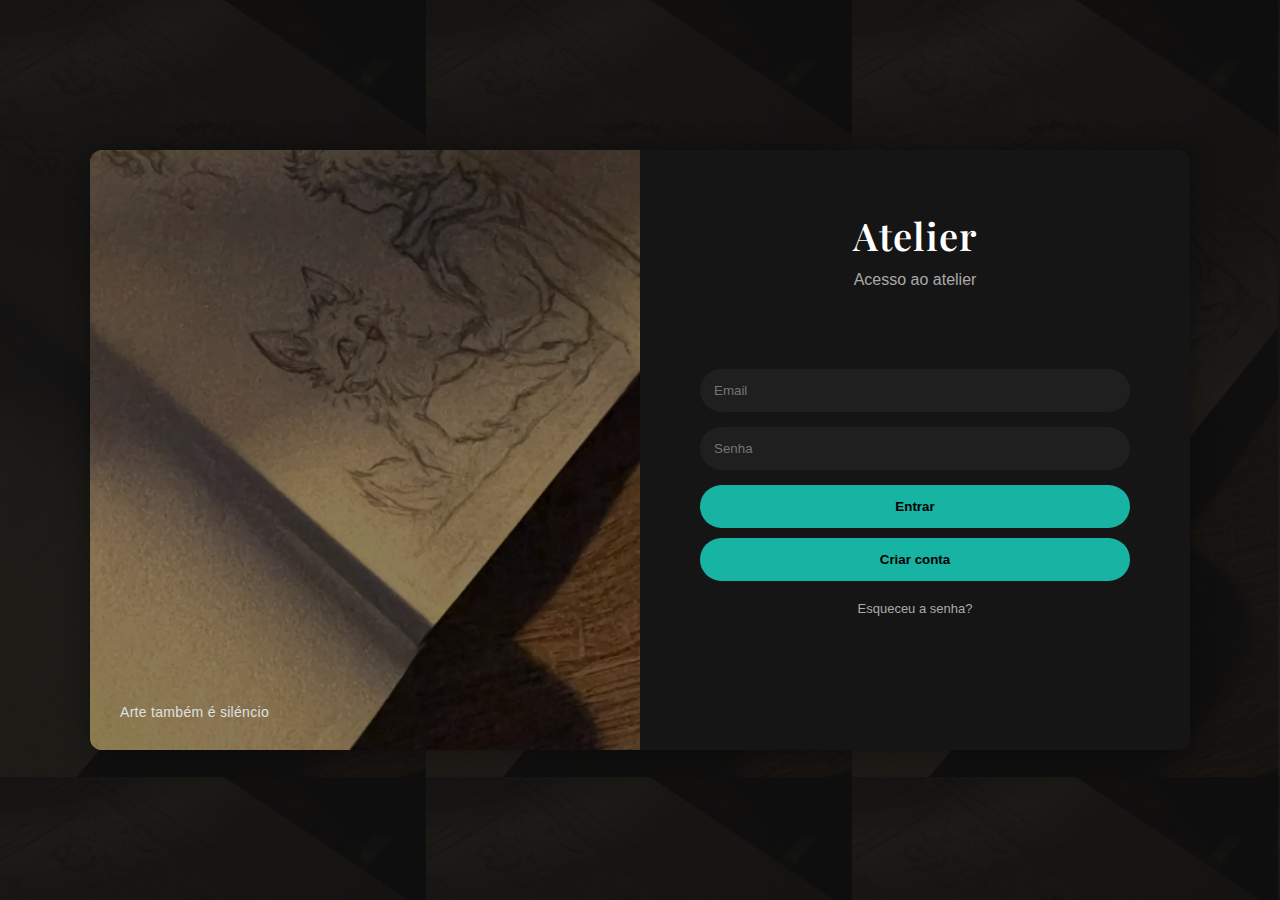
<file: index.html>
<!DOCTYPE html>
<html lang="pt-BR">
<head>
  <meta charset="UTF-8">
  <meta name="viewport" content="width=device-width, initial-scale=1.0">
  <title>Atelier / Acesso</title>
  <link href="https://fonts.googleapis.com/css2?family=Playfair+Display:wght@400;600;700&display=swap" rel="stylesheet">

  <style>

    * {
      margin: 0;
      padding: 0;
      box-sizing: border-box;
      font-family: Arial, Helvetica, sans-serif;

    }

    body {
      background-image: url("pequeno-principe-arte.png");
      min-height: 100vh;
      display: flex;
      align-items: center;
      justify-content: center;
      position: relative;
      text-align: center;
    }

    body::before {
      
      content: "";
      position: absolute;
      inset: 0;
      background: rgba(15, 15, 15, 0.94);
      z-index: 0;
    }

    .formulario h1 {
      font-family: 'Playfair Display', serif;
      font-size: 38px;
      font-weight: 600;
      letter-spacing: 1px;
      margin-bottom: 10px;
    }
    
    .container {
      width: 90%;
      max-width: 1100px;
      height: 600px;
      display: flex;
      background-color: #151515;
      border-radius: 12px;
      overflow: hidden;
      box-shadow: 0 0 25px rgba(0,0,0,0.35);
      position: relative;
      z-index: 1;
    }

    .arte {
      width: 50%;
      background-image: url("pequeno-principe-arte.png");
      background-size: cover;
      background-position: center;
      position: relative;
      display: flex;
      align-items: flex-end;
      padding: 30px;
    }

    .overlay {
      position: absolute;
      inset: 0;
      background: rgba(0, 0, 0, 0.45);
    }

    .Frase {
      position: relative;
      color: #e0e0e0;
      font-size: 14px;
      letter-spacing: 0.3px;
    }
    
    .formulario {
      width: 50%;
      padding: 60px;
      color: #fff;
    }


    .subtítulo {
      color: #aaa;
      margin-bottom: 40px;
    }

    form {
      display: flex;
      flex-direction: column;
      margin-top: 80px;
    }


    input {
      background-color: #1f1f1f;
      border: none;
      padding: 14px;
      margin-bottom: 15px;
      border-radius: 50px;
      color: #fff;
      outline: none;
    }

    input:focus {
      border-color: #17b3a3;
    }
    
    button {
      padding: 14px;
      background-color: #17b3a3;
      border: none;
      border-radius: 50px;
      color: #000;
      font-weight: bold;
      cursor: pointer;
    }

    button:hover {
      filter: brightness(1.05);
    }

    #btn-cadastro {
      margin-top: 10px;
    }

    #esqueceu-senha {
      display: block;
      margin-top: 20px;
      text-align: center;
      font-size: 13px;
      color: #aaa;
      text-decoration: none;
    }

    #esqueceu-senha:hover {
      color: #17b3a3;
    }

    @keyframes subirSuave {
      from {
        opacity: 0;
        transform: translateY(20px);
      }
      to {
        opacity: 1;
        transform: translateY(0);
      }
    }

    @media (max-width: 768px) {
      .container{
        flex-direction: column;
        height: auto;
      }

      .arte {
        width: 100%;
        height: 220px;
      }

      .formulario {
        display: flex;
        flex-direction: column;
        align-items: center;
        width: 100%;
        padding: 40px 30px;
        animation: subirSuave 0.5s ease forwards;
      }

      form {
        width: 100%;
        max-width: 360px;
        margin-top: 40px;
      }

      input {
        padding: 16px;
        font-size: 16px;
      }
    }  

    @media (prefers-reduced-motion: reduce) {
      .formulario {
        animation: none;
      }
    }

  </style>

</head>
<body>

  <main class="container">

    <section class="arte">
      <div class="overlay"></div>
      <p class="Frase">Arte também é siléncio</p>
    </section>

    <section class="formulario">
      <h1>Atelier</h1>
      <p class="subtítulo">Acesso ao atelier</p>

    <form id="form-login">
      <input id="email" type="email" placeholder="Email">
      <input id="senha" type="password" placeholder="Senha">
      <p id="mensagem"></p>
      <button type="submit">Entrar</button>
      <button id="btn-cadastro" type="button">Criar conta</button>
      <a href="#" id="esqueceu-senha">Esqueceu a senha?</a>
    </form>
  </section>

  </main>
  <script>
    "use strict";

    // Seletores
    const form = document.querySelector("#form-login");
    const inputEmail = document.querySelector("#email");
    const inputSenha = document.querySelector("#senha");
    const mensagem = document.querySelector("#mensagem");
    const btnCadastro = document.querySelector("#btn-cadastro");

    // Mostra mensagem de erro/sucesso na tela
    function mostrarMensagem(texto, tipo) {
      mensagem.textContent = texto;

      if ( tipo === "erro") {
        mensagem.style.color = "#ff6b6b";
        return;
      }

      if (tipo === "sucesso") {
        mensagem.style.color = "#17b3a3";
        return;

      }

      mensagem.style.color = "#a9a9a9";
    }

    // Validação simples
    function validar(email, senha) {
      if (email === "" || senha === "") {
        mostrarMensagem("Preencha todos os campos.", "erro");
        return false;
      }

      if(!email.includes("@")) {
        mostrarMensagem("Digite um email válido.", "erro");
        return false;
      }

      if (senha.length < 6) {
        mostrarMensagem("A senha precisa ter no mínimo 6 caracteres.", "erro");
        return false;
      }

      return true;
    }

    // Evento de submit
    form.addEventListener("submit", function (event) {
      event.preventDefault();

      const emailDigitado = inputEmail.value.trim();
      const senhaDigitada = inputSenha.value.trim();

      const ok = validar(emailDigitado, senhaDigitada);

      if (!ok) {
        return;
      }

      const usuarioSalvo = JSON.parse(
        localStorage.getItem("atelier_usuario")
      );

      if (!usuarioSalvo) {
        mostrarMensagem("Nenhum usuário cadastrado", "erro");
        return;
      }

      if (
        usuarioSalvo.email !== emailDigitado ||
        usuarioSalvo.senha !== senhaDigitada
      ) {
        mostrarMensagem("Email ou senha incorretos.", "erro");
        return;
      }

      mostrarMensagem("Login realizado. Bem-vinda ao Atelier.", "sucesso");

      // MARCA USUÁRIO COMO LOGADO
      localStorage.setItem("atelier_logado", "true");

      // REDIRECIONA PARA A HOME
      setTimeout(() => {
        window.location.href = "home.html";
      }, 800);

    
    // Limpa campos
    inputEmail.value="";
    inputSenha.value="";
    });

    // Evento de click (CADASTRO)
    btnCadastro.addEventListener("click", function () {

      const emailDigitado = inputEmail.value.trim();
      const senhaDigitada = inputSenha.value.trim();

      const ok = validar(emailDigitado, senhaDigitada);
      if (!ok) {
        return;
      }

      const usuario = {
        email: emailDigitado,
        senha: senhaDigitada
      };

      localStorage.setItem("atelier_usuario", JSON.stringify(usuario));

      mostrarMensagem("cadastro realizado com sucesso.", "sucesso");

      inputEmail.value="";
      inputSenha.value="";
    });
  // Evento de click (ESQUECEU SENHA)
  const esqueceuSenha = document.querySelector("#esqueceu-senha");

  esqueceuSenha.addEventListener("click", function (event) {
    event.preventDefault();

    const emailDigitado = inputEmail.value.trim();

    if (emailDigitado === "") {
      mostrarMensagem("Digite seu email para recuperar a senha", "erro");
      return;
    }

    const usuarioSalvo = JSON.parse(
      localStorage.getItem("atelier_usuario")
    );

    if (!usuarioSalvo) {
      mostrarMensagem("Nenhum usuário cadastrado", "erro");
      return;
    }

    if (usuarioSalvo.email !== emailDigitado) {
      mostrarMensagem("Email não encontrado.", "erro");
      return;
    }

    const novaSenha = prompt("Digite sua nova senha (minimo 6 caracteres):");

    if (!novaSenha || novaSenha.length < 6) {
      mostrarMensagem("Senha inválida", "erro");
      return;
    }

    usuarioSalvo.senha = novaSenha;
    localStorage.setItem("atelier_usuario", JSON.stringify(usuarioSalvo));

  mostrarMensagem("Senha redefinida com sucesso.", "sucesso");
  });


  </script>
</body>
</html>
</file>
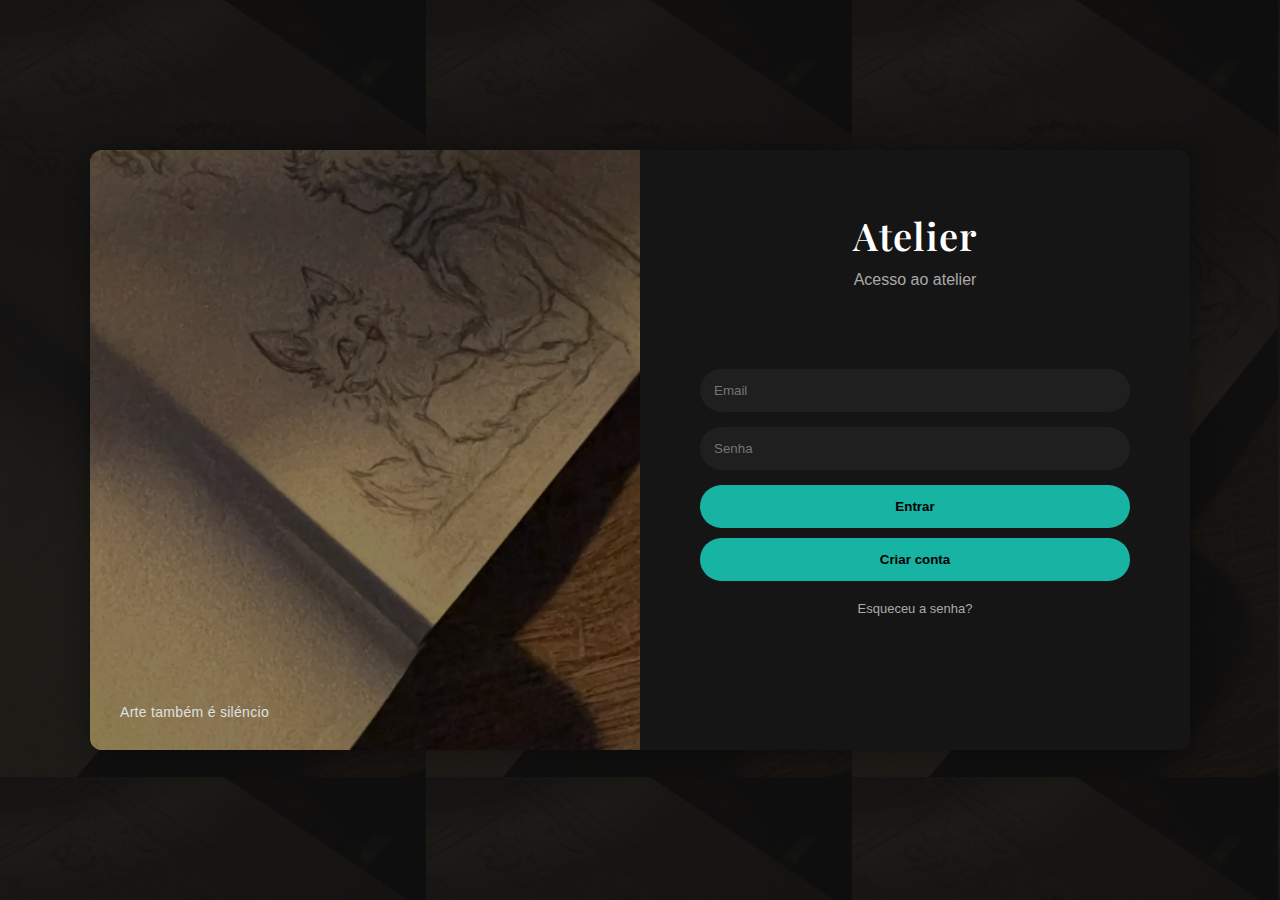
<file: arte.html>
<!DOCTYPE html>
<html lang="pt-BR">
<head>
    <meta charset="UTF-8">
    <meta name="viewport" content="width=device-width, initial-scale=1.0">
    <title>Atelier | Minha Arte</title>
    <link href="https://fonts.googleapis.com/css2?family=Cormorant+Garamond:wght@400;500;600&display=swap" rel="stylesheet">
    <style>
        /* Reset básico */
        *{
            margin: 0;
            padding: 0;
            box-sizing: border-box;
        }

        /* Corpo da página */
        body {
            min-height: 100vh;
            font-family: Arial, Helvetica, sans-serif;
            color: #f2f2f2;

            /* Fundo artístico */
            background-image: url("fundo.png");
            background-size: center;
            background-position: center;
            background-attachment: fixed;
        }

        /* Camada escura */
        body::before {
            content: "";
            position: fixed;
            inset: 0;
            background: rgba(20, 15, 10, 0.75);
            z-index: -1;
        }

        .topo {
            display: flex;
            align-items: center;
            justify-content: space-between;
            padding: 30px 40px;
        }

        .topo h1 {
            font-family: 'Cormorant Garamond', serif;
            font-size: 36px;
            letter-spacing: 1px;
        }

        #btn-voltar {
            background: none;
            border: 1px solid #c7bfa8;
            color: #c7bfa8;
            cursor: pointer;
        }

        .galeria {
           display: grid;
           grid-template-columns: repeat(auto-fill, minmax(220px, 1fr));
           gap: 30px;
           padding: 40px;
        }

        .arte {
            position: relative;
            background: rgba(255, 255, 255, 0.05);
            padding: 12px;
            border-radius: 8px;
        }

        .imagem {
            height: 160px;
            background: rgba(255, 255, 255, 0.15);
            border-radius: 4px;
        }

        .estrela {
            position: absolute;
            top: 8px;
            right: 10px;
            cursor: pointer;
            font-size: 18px;
            color: #d8c27a;

        }

        .favorito .estrela {
            content: "★";
        }
        

    
    </style>
</head>
<body>
    <!-- Cabeçalho -->
    <header class="topo">
        <button id="btn-voltar">Voltar</button>
        <h1>Minha Arte</h1>
        <label class="favoritos-toggle">
            <input type="checkbox" id="filtro-favoritos">
            Mostrar só favoritos
        </label>
    </header>

    <!-- Galeria -->
     <main class="galeria">

        <!-- card de arte -->
         <div class="arte" data-id="1">
            <span class="estrela">☆</span>
            <div class="imagem"></div>
         </div>

         <div class="arte" data-id="2">
            <span class="estrela">☆</span>
            <div class="imagem"></div>
         </div>

         <div class="arte" data-id="3">
            <span class="estrela">☆</span>
            <div class="imagem"></div>
         </div>
     </main>
     <script>
        "use strict";

        // Protege a página
        if(localStorage.getItem("atelier_logado") !== "true") {
            window.location.href = "index.html";
        }

        // Botão voltar
        document.querySelector("#btn-voltar").addEventListener("click", function () {
            window.location.href = "home.html";
        });

        // Seleciona todas as artes
        const artes = document.querySelectorAll(".arte");

        // Carrega favoritas salvos
        let favoritos = JSON.parse(localStorage.getItem("atelier_favoritos")) || [];

        // Marca favoritos ao carregar 
        artes.forEach(arte => {
            const id = arte.dataset.id;

            if (favoritos.includes(id)) {
                arte.classList.add("favorito");
                arte.querySelector(".estrela").textContent = "★";
            }

            // Clique na estrela 
            arte.querySelector(".estrela").addEventListener("click", function () {
                if (favoritos.includes(id)) {
                    favoritos = favoritos.filter(item => item !== id);
                    arte.classList.remove("favorito");
                    this.textContent = "☆";
                } else {
                    favoritos.push(id);
                    arte.classList.add("favorito");
                    this.textContent = "★";
                }

                localStorage.setItem("atelier_favoritos", JSON.stringify(favoritos));
            });
        });

        // Filtro de favoritos
        document.querySelector("#filtro-favoritos").addEventListener("change", function () {
            artes.forEach(arte => {
                if (this.checked && !arte.classList.contains("favorito")) {
                    arte.style.display = "none";
                } else {
                    arte.style.display = "block";
                }
            });
        });
     </script>
</body>


</html>
</file>
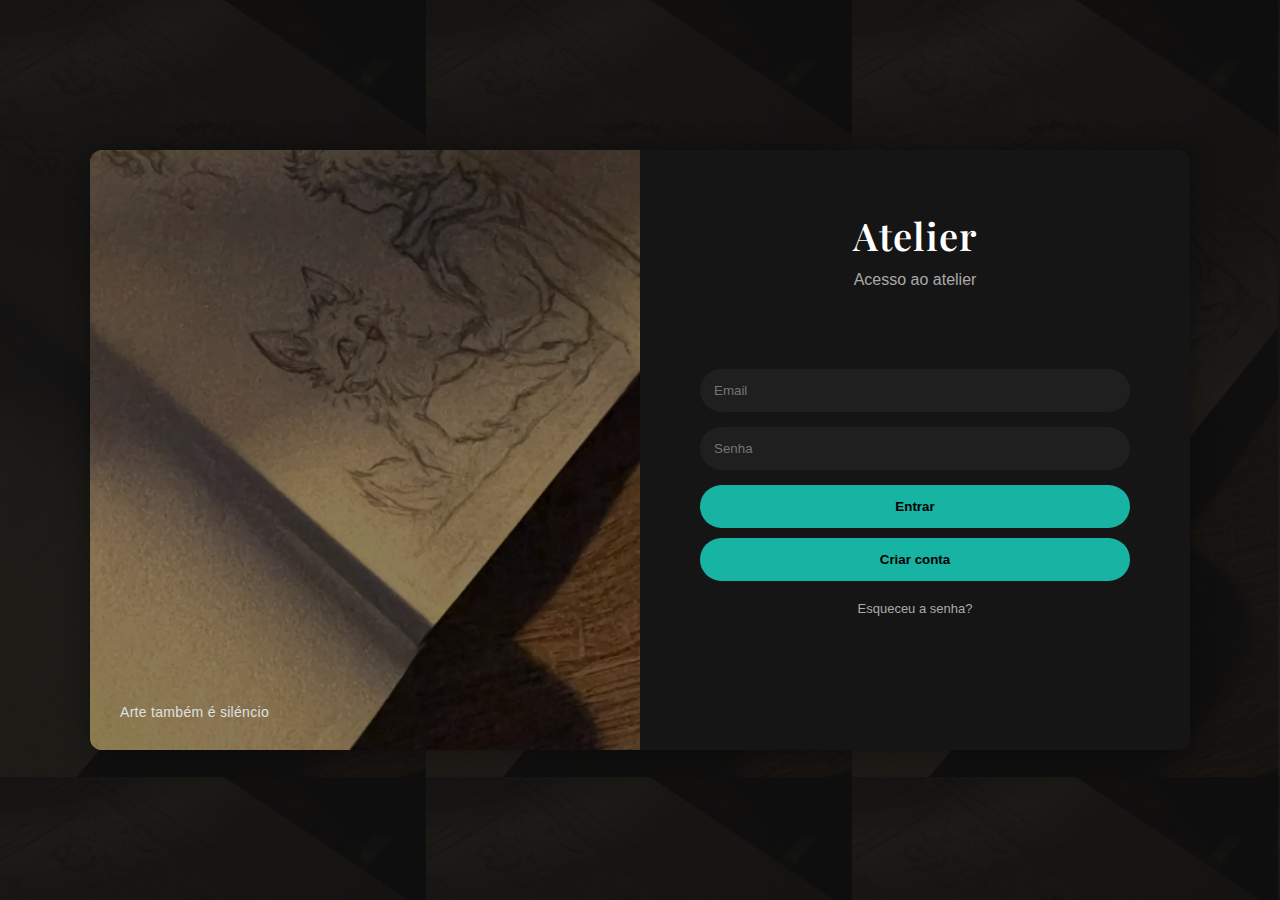
<file: home.html>
<!DOCTYPE html>
<html lang="pt-BR">
<head>
    <meta charset="UTF-8">
    <meta name="viewport" content="width=device-width, initial-scale=1.0">
    <title>Atelier | Home</title>
    <link href="https://fonts.googleapis.com/css2?family=Cormorant+Garamond:wght@400;500;600&display=swap" rel="stylesheet">
    <style>
        * {
            margin: 0;
            padding: 0;
            box-sizing: border-box;
            font-family: Arial, Helvetica, sans-serif;
        }

        body {
            min-height: 100vh;
            background-image: url("arte-atelier.png");
            background-size: cover;
            background-position: center;

            display: flex;
            align-items: center;
            justify-content: center;

            position: relative;
            color: #fff;
        }

        body::before {
            content: "";
            position: absolute;
            inset: 0;

            background: rgba(15, 15, 15, 0.65);
            z-index: 0;
        }

        main {
            position: relative;
            z-index: 1;

            text-align: center;
            padding: 40px;
            width: 100%;
            max-width: 500px;

            min-height: 60vh;
            display: flex;
            flex-direction: column;
            justify-content: space-between;
        }

        .topo {
            margin-top: -80px; /* Sobe o blobo inteiro */
            margin-bottom: 140px; /* empurra os botões para baixo */
        }

        .linha {
            width: 200px;
            height: 1px;
            background: rgba(255, 255, 255, 0.45);
            margin: 12px auto 5px; /** espaço acima e abaixo da linha */
        }

        h1 {
            font-family: 'Cormorant Garamond', serif;
            font-size: 46px;
            font-weight: 500;
            letter-spacing: 1.5px;
            margin-bottom: 8px;
        }


        .frase {
            font-family: 'Cormorant Garamond', serif;
            font-size: 17px;
            font-weight: 400;
            color: rgba(255, 255, 255, 0.85);
            letter-spacing: 0.4px;
        }

        .botoes {
            display: flex;
            gap: 15px;
            justify-content: center;
            flex-wrap: wrap;
            margin-bottom: 40px;
        }

        .botoes button {
            background-color: rgba(255, 255, 255, 0.08);

            border: 1px solid rgba(255, 255, 255, 0.2);
            color: #fff;
            
            padding: 12px 20px;
            border-radius: 8px;

            cursor: pointer;
            font-size: 14px;

            /* Suaviza hover */
            transition: background 0.3s, transform 0.2s;

        }

        /* Botão SAIR */
        .sair {
            background: none;
            border: none;
            color: #aaa;
            font-size: 13px;
            cursor: pointer;
            text-decoration: underline;
        }

        .sair:hover {
            color: #fff;
        }

        @media(max-width: 600px) {
            h1 {
                font-size: 34px;
            }

            .frase {
                font-size: 15px;
            }
        }

        .rodape {
            margin-bottom: -100px;
        }
    </style>
</head>
<body>
    <main>

        <div class="topo">
            <h1>Atelier</h1>

            <!-- Linha divisória -->
            <div class="linha"></div>
             
            <p class="frase">O seu refúgio criativo</p>
        </div>

        <!-- Botões principais -->
        <div class="rodape">
            <div class="botoes">
                <button id="btn-arte">Minha Arte</button>
                <button id="btn-palavras">Exposed</button>
                <button id="btn-inspiracao">Inspiração</button>
                <button id="btn-sair">Sair</button>
            </div>

        </div>
    </main>

    <script>
        "use strict";

        // Se o usuário NÃO estiver logado, ele não pode acessar a Home.
        if(localStorage.getItem("atelier_logado") !== "true") {
            window.location.href = "index.html";
        }

        document.querySelector("#btn-arte").addEventListener("click", function () {
            window.location.href = "arte.html";
        });

        document.querySelector("#btn-palavras").addEventListener("click", function () {
            window.location.href = "exposed.html";
        });

        document.querySelector("#btn-inspiracao").addEventListener("click", function (){
            window.location.href = "inspiracao.html";
        });

        //   Remove a chave de login. A pessoa deixa de estar logada.
        document.querySelector("#btn-sair").addEventListener("click", function () {
            localStorage.removeItem("atelier_logado");

            // Volta para a tela de login.
            window.location.href = "index.html";
        });
      
    </script>
</body>
</html>
</file>
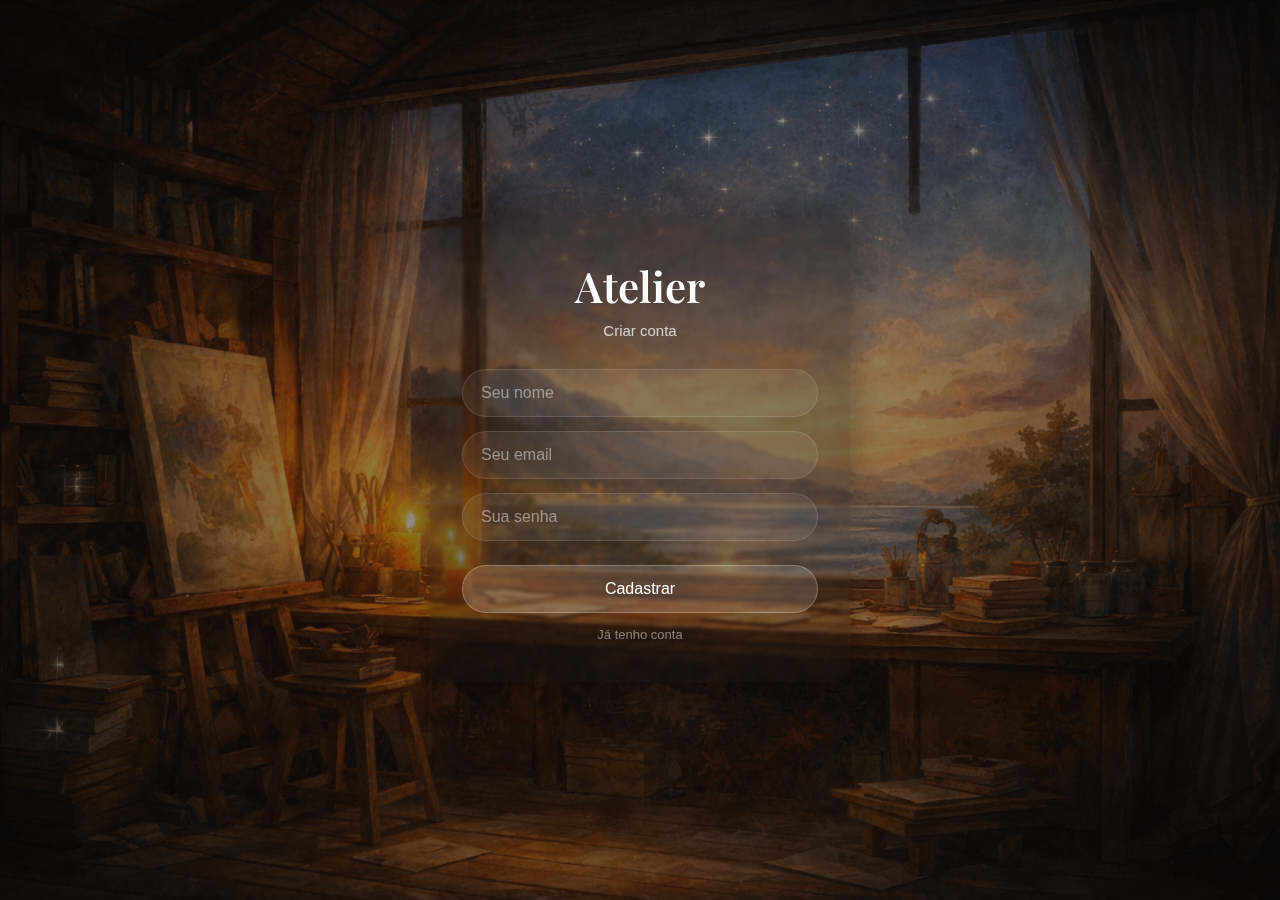
<file: templates/cadastro.html>
<!DOCTYPE html>
<html lang="pt-BR">
<head>
    <meta charset="UTF-8">
    <meta name="viewport" content="width=device-width, initial-scale=1.0">
    <title>Atelier | Cadastro</title>
        
    <link href="https://fonts.googleapis.com/css2?family=Playfair+Display:wght@400;600;700&display=swap" rel="stylesheet">
    <link rel="stylesheet" href="/static/css/index.css">

</head>
<body>

    <main class="container">

        <section class="formulario">
            <h1>Atelier</h1>
            <p class="subtitulo">Criar conta</p>
            
            <form action="/cadastro" method="POST">

                <input type="text" name="nome" placeholder="Seu nome" required>
                <input type="email" name="email" placeholder="Seu email" required>
                <input type="password" name="senha" placeholder="Sua senha" required>

                <button type="submit">Cadastrar</button>

            </form>

            <a href="/">Já tenho conta</a>

        </section>
    </main>
</body>
</html>
</file>
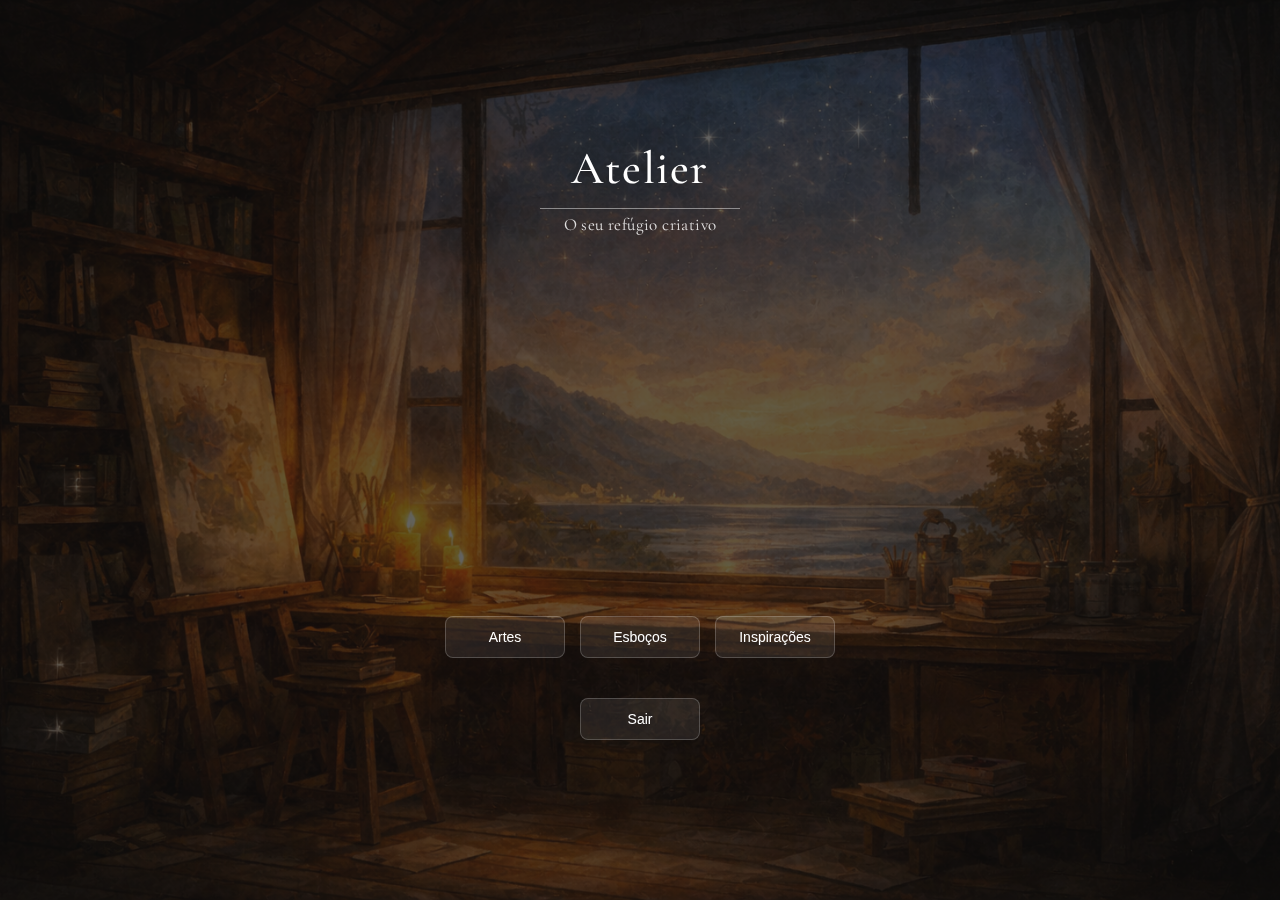
<file: templates/home.html>
<!DOCTYPE html>
<html lang="pt-BR">
<head>
    <meta charset="UTF-8">
    <meta name="viewport" content="width=device-width, initial-scale=1.0">
    <title>Atelier | Home</title>

    <link href="https://fonts.googleapis.com/css2?family=Cormorant+Garamond:wght@400;500;600&display=swap" rel="stylesheet">
    <link rel="stylesheet" href="/static/css/home.css">
</head>
<body>

<main>

    <div class="topo">
        <h1>Atelier</h1>

        <div class="linha"></div>

        <p class="frase">O seu refúgio criativo</p>
    </div>

    <div class="rodape">
        <div class="botoes">
            <button id="btn-arte">Artes</button>
            <button id="btn-palavras">Esboços</button>
            <button id="btn-inspiracao">Inspirações</button>
        </div>

        <div class="botoes">
            <button id="btn-sair">Sair</button>
        </div>

    </div>

</main>

<script>
"use strict";

/* Navgegação entre páginas */
document.querySelector("#btn-arte").addEventListener("click", function () {
    window.location.href = "/arte";
});

document.querySelector("#btn-palavras").addEventListener("click", function () {
    window.location.href = "/exposed";
});

document.querySelector("#btn-inspiracao").addEventListener("click", function () {
    window.location.href = "/inspiracoes";
});

/* Sair */
document.querySelector("#btn-sair").addEventListener("click", function () {
    window.location.href = "/logout";
});
</script>
</body>
</html>
</file>
<file: static/css/home.css>
* {
    margin: 0;
    padding: 0;
    box-sizing: border-box;
    font-family: Arial, Helvetica, sans-serif;
}

body {
    min-height: 100vh;
    min-height: 100dvh; /* FIX: altura real no mobile */

    /* FIX iOS: fixed some no Safari mobile — imagem no pseudo-elemento */
    background: #0f0d0b; /* fallback caso imagem demore */

    display: flex;
    align-items: center;
    justify-content: center;

    position: relative;
    color: #fff;
}

/* FIX: imagem de fundo no pseudo-elemento com position:fixed
   garante que apareça corretamente em iOS Safari */
body::before {
    content: "";
    position: fixed;
    inset: 0;
    background-image: url("/static/images/arte-atelier.png");
    background-size: cover;
    background-position: center;
    background-repeat: no-repeat;
    z-index: 0;
}

/* Camada escura */
body::after {
    content: "";
    position: fixed;
    inset: 0;
    background: rgba(15, 15, 15, 0.65);
    z-index: 0;
}

/* Conteúdo acima do overlay */
main {
    position: relative;
    z-index: 1;

    text-align: center;
    padding: 40px 24px;
    width: 100%;
    max-width: 500px;

    min-height: 60vh;
    display: flex;
    flex-direction: column;
    justify-content: space-between;
}

.topo {
    margin-top: -80px;
    margin-bottom: 140px;
}

.linha {
    width: 200px;
    height: 1px;
    background: rgba(255, 255, 255, 0.45);
    margin: 12px auto 5px;
}

h1 {
    font-family: 'Cormorant Garamond', serif;
    font-size: 46px;
    font-weight: 500;
    letter-spacing: 1.5px;
    margin-bottom: 8px;
}

.frase {
    font-family: 'Cormorant Garamond', serif;
    font-size: 17px;
    font-weight: 400;
    color: rgba(255, 255, 255, 0.85);
    letter-spacing: 0.4px;
}

.botoes {
    display: flex;
    gap: 15px;
    justify-content: center;
    flex-wrap: wrap;
    margin-bottom: 40px;
}

.botoes button {
    background-color: rgba(255, 255, 255, 0.08);
    border: 1px solid rgba(255, 255, 255, 0.2);
    color: #fff;

    padding: 12px 20px;
    border-radius: 8px;

    cursor: pointer;
    font-size: 14px;

    transition: background 0.3s, transform 0.2s;
    min-width: 120px; /* FIX: botões não ficam muito pequenos */
}

.botoes button:hover {
    background-color: rgba(255, 255, 255, 0.15);
}

.rodape {
    margin-bottom: -100px;
}

/* ─── RESPONSIVO ─────────────────────────────────────── */

/* Tablet */
@media (max-width: 768px) {
    main {
        padding: 32px 20px;
        min-height: 50vh;
    }

    h1 {
        font-size: 38px;
    }

    .topo {
        margin-top: -40px;
        margin-bottom: 80px;
    }

    .rodape {
        margin-bottom: -60px;
    }
}

/* Mobile */
@media (max-width: 480px) {
    main {
        padding: 24px 16px;
        max-width: 100%;
    }

    h1 {
        font-size: 32px;
        letter-spacing: 1px;
    }

    .frase {
        font-size: 15px;
    }

    .topo {
        margin-top: 0;
        margin-bottom: 60px;
    }

    .botoes {
        gap: 10px;
        margin-bottom: 24px;
    }

    .botoes button {
        flex: 1 1 calc(50% - 10px); /* FIX: 2 botões por linha no mobile */
        min-width: 0;
        padding: 11px 12px;
        font-size: 13px;
    }

    .rodape {
        margin-bottom: 0;
    }

    .linha {
        width: 140px;
    }
}
</file>
<file: static/css/index.css>
/* Reset básico */
* {
    margin: 0;
    padding: 0;
    box-sizing: border-box;
    font-family: Arial, Helvetica, sans-serif;
}

/* Corpo da página */
body {
    background-image: url("/static/images/arte-atelier.png");
    background-size: cover;
    background-position: center;
    background-repeat: no-repeat;

    /* FIX MOBILE: fixed não funciona no iOS Safari — usar scroll */
    background-attachment: scroll;

    min-height: 100vh;
    min-height: 100dvh; 

    display: flex;
    align-items: center;
    justify-content: center;
    text-align: center;

    position: relative;
    color: #fff;
}

/* FIX iOS: pseudo-elemento cobre a tela toda com a imagem de fundo,
   garantindo que apareça mesmo em navegadores mobile */
body::before {
    content: "";
    position: fixed;
    inset: 0;
    background-image: url("/static/images/arte-atelier.png");
    background-size: cover;
    background-position: center;
    background-repeat: no-repeat;

    /* Escurecimento + blur por cima da imagem */
    background-color: rgba(10, 10, 10, 0.5);
    backdrop-filter: blur(6px) saturate(0.85);

    z-index: -1;
}

/* Overlay de escurecimento separado — sem background-image aqui */
body::after {
    content: "";
    position: fixed;
    inset: 0;
    background: radial-gradient(
        circle at center,
        rgba(20, 20, 20, 0.35),
        rgba(10, 10, 10, 0.65)
    );
    z-index: -1;
}

/* Container do login */
.container {
    width: 90%;
    max-width: 420px;

    padding: 40px 32px;

    background: rgba(20, 20, 20, 0.25);
    backdrop-filter: blur(1.5px);
    border-radius: 16px;
    box-shadow: 0 0 40px rgba(0, 0, 0, 0.35);

    position: relative;
    z-index: 1;
}

/* Título */
.formulario h1 {
    font-family: 'Playfair Display', serif;
    font-size: 42px;
    font-weight: 600;
    margin-bottom: 8px;
}

/* Subtítulo */
.subtitulo {
    font-size: 15px;
    opacity: 0.75;
    margin-bottom: 30px;
}

/* Formulário */
form {
    display: flex;
    flex-direction: column;
    gap: 14px;
}

/* Campos */
input {
    background: rgba(255, 255, 255, 0.07);
    border: 1px solid rgba(255, 255, 255, 0.12);
    padding: 14px 18px;
    border-radius: 50px;
    color: #fff;
    font-size: 16px; 
    width: 100%;
}

/* Placeholder */
input::placeholder {
    color: rgba(255, 255, 255, 0.45);
}

/* Botão principal */
button[type="submit"] {
    margin-top: 10px;
    padding: 14px;
    background: rgba(255, 255, 255, 0.15);
    border: 1px solid rgba(255, 255, 255, 0.25);
    border-radius: 50px;
    color: #fff;
    font-weight: 500;
    font-size: 16px;
    cursor: pointer;
    width: 100%;
}

button[type="submit"]:hover {
    background: rgba(255, 255, 255, 0.22);
}

/* Botão cadastro */
#btn-cadastro {
    background: transparent;
    border: none;
    color: rgba(255, 255, 255, 0.6);
    font-size: 14px;
    cursor: pointer;
}

/* Mensagem */
#mensagem {
    min-height: 20px;
    font-size: 14px;
}

/* Esqueceu senha */
#esqueceu-senha {
    margin-top: 14px;
    font-size: 13px;
    color: rgba(255, 255, 255, 0.5);
    text-decoration: none;
    display: block;
}

#esqueceu-senha:hover {
    color: #fff;
}

/* Links abaixo do formulário */
.formulario a {
    display: block;
    margin-top: 14px;
    font-size: 13px;
    color: rgba(255, 255, 255, 0.45);
    text-decoration: none;
}

.formulario a:hover {
    color: rgba(255, 255, 255, 0.75);
}


/* Tablet */
@media (max-width: 768px) {
    .container {
        padding: 32px 24px;
    }

    .formulario h1 {
        font-size: 36px;
    }
}

/* Mobile */
@media (max-width: 480px) {
    .container {
        width: 92%;
        padding: 28px 20px;
        border-radius: 12px;
    }

    .formulario h1 {
        font-size: 30px;
    }

    .subtitulo {
        font-size: 14px;
        margin-bottom: 22px;
    }

    input,
    button[type="submit"] {
        padding: 13px 16px;
    }
}
</file>
